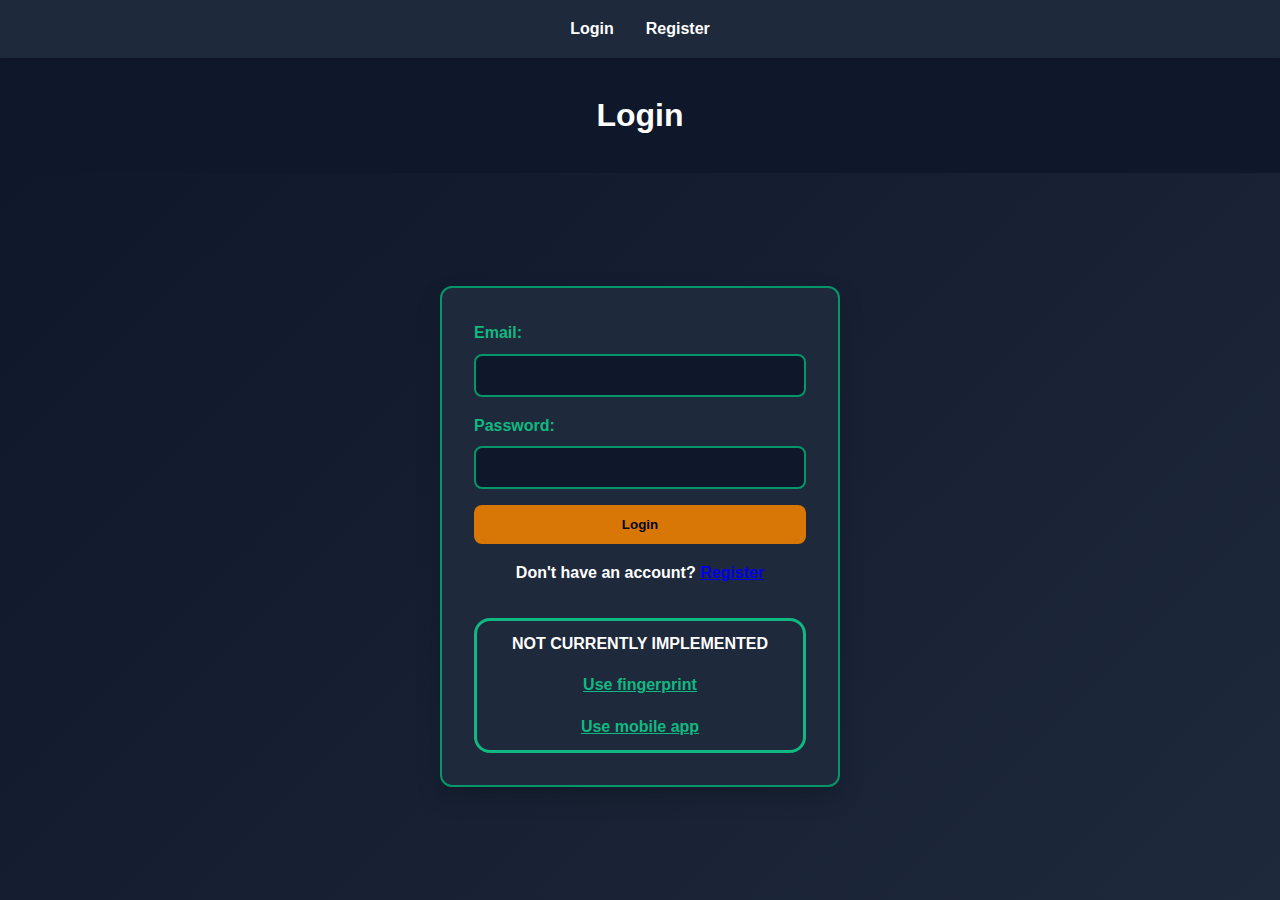
<file: backend/index.html>
<!DOCTYPE html>
<html lang="en">
  <head>
    <meta charset="UTF-8" />
    <meta name="viewport" content="width=device-width, initial-scale=1.0" />
    <link rel="stylesheet" href="app.css" />
    <title>Owl Safe - Login</title>
  </head>
  <body>
    <header>
      <nav>
        <ul>
          <li><a href="index.html">Login</a></li>
          <li><a href="register.html">Register</a></li>
        </ul>
      </nav>
    </header>
    <h1>Login</h1>
    <main>
      <form>
        <label for="email">Email:</label>
        <input type="email" id="email" name="email" required />
        <label for="password">Password:</label>
        <input type="password" id="password" name="password" required />
        <button type="submit">Login</button>
        <p class="register">
          Don't have an account? <a href="register.html">Register</a>
        </p>
        <section class="alternative-signin-container">
          <h2>NOT CURRENTLY IMPLEMENTED</h2>
          <ul class="alternative-signin">
            <li><a href="index.html">Use fingerprint</a></li>
            <li><a href="index.html">Use mobile app</a></li>
          </ul>
        </section>
      </form>
    </main>
  </body>
</html>
</file>
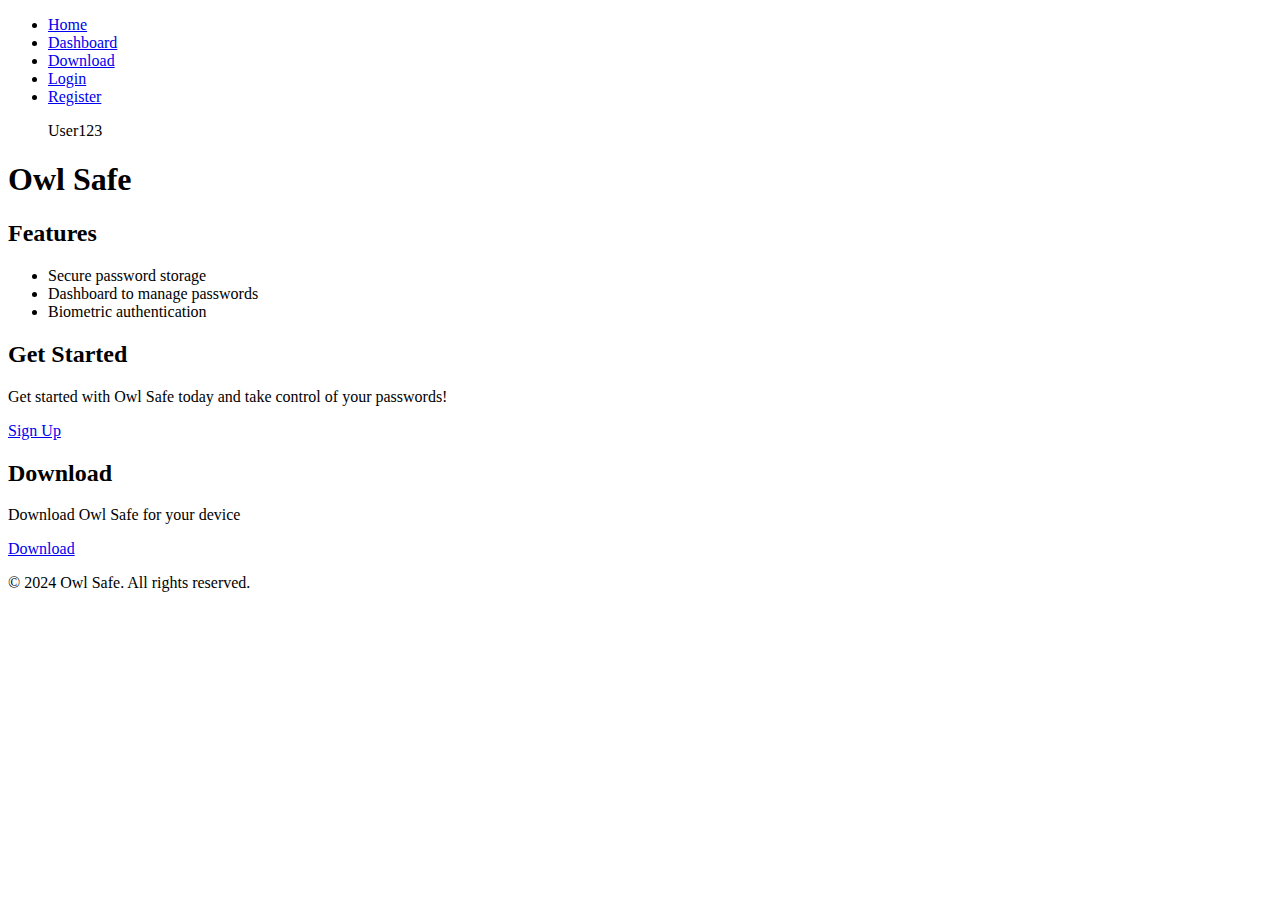
<file: backend/pythonv3_backend/templates/index.html>
<!DOCTYPE html>
<html lang="en">
  <head>
    <meta charset="UTF-8" />
    <meta name="viewport" content="width=device-width, initial-scale=1.0" />
    <title>Owl Safe - Home</title>
  </head>
  <body>
    <header>
      <nav class="nav">
        <ul>
          <li><a href="/">Home</a></li>
          <li><a href="/dashboard">Dashboard</a></li>
          <li><a href="/download">Download</a></li>
          <li><a href="/login">Login</a></li>
          <li><a href="/Register">Register</a></li>
          <p>User123</p>
        </ul>
      </nav>
      <h1>Owl Safe</h1>
    </header>

    <main>
      <section class="features">
        <h2>Features</h2>
        <ul>
          <li>Secure password storage</li>
          <li>Dashboard to manage passwords</li>
          <li>Biometric authentication</li>
        </ul>
      </section>
      <section class="get-started">
        <h2>Get Started</h2>
        <p>
          Get started with Owl Safe today and take control of your passwords!
        </p>
        <a href="/register" class="btn">Sign Up</a>
      </section>
      <section class="download">
        <h2>Download</h2>
        <p>Download Owl Safe for your device</p>
        <a href="/download" class="btn">Download</a>
      </section>
    </main>

    <footer class="footer">
      <p>&copy; 2024 Owl Safe. All rights reserved.</p>
    </footer>
  </body>
</html>
</file>
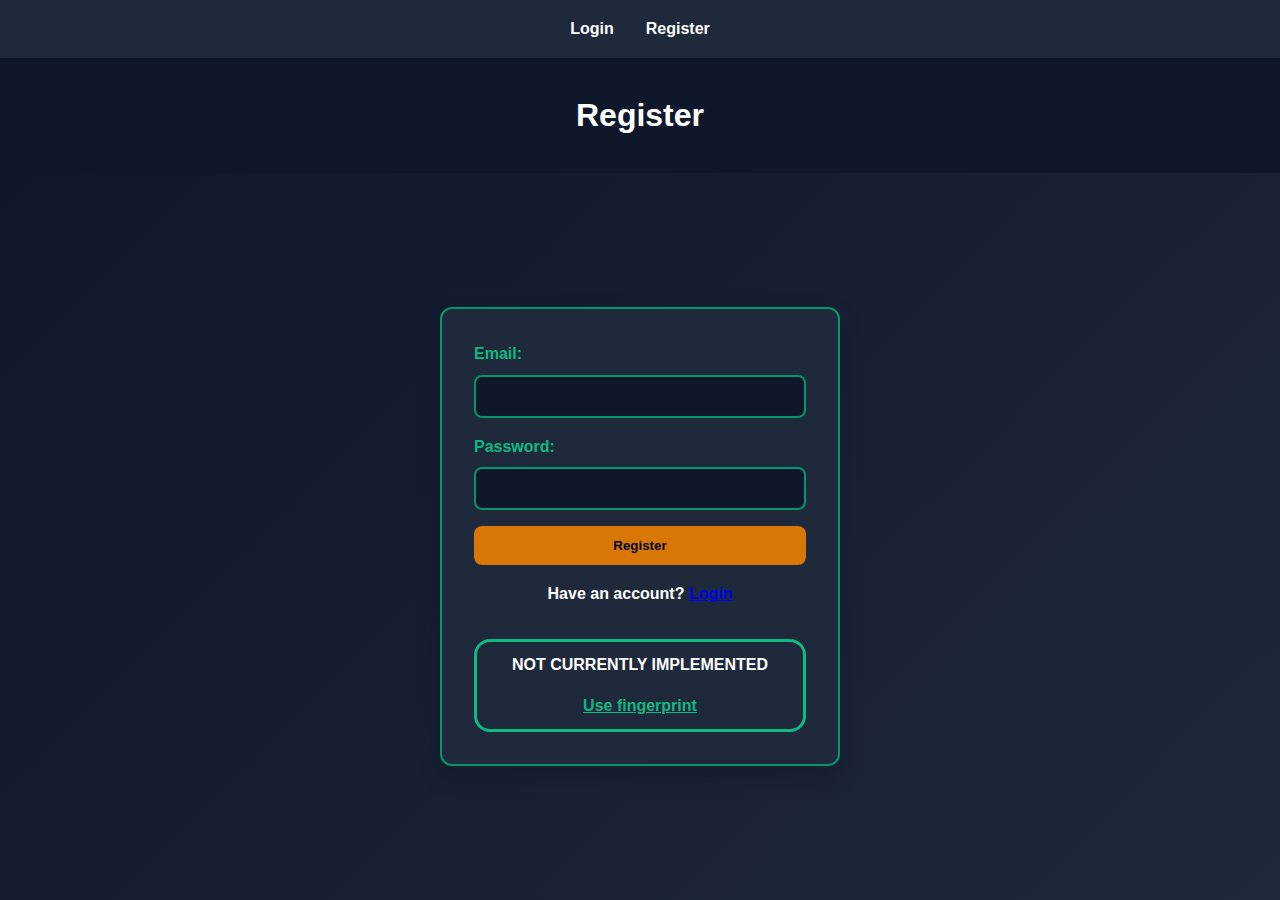
<file: backend/register.html>
<!DOCTYPE html>
<html lang="en">
  <head>
    <meta charset="UTF-8" />
    <meta name="viewport" content="width=device-width, initial-scale=1.0" />
    <link rel="stylesheet" href="app.css" />
    <title>Owl Safe - Login</title>
  </head>
  <body>
    <header>
      <nav>
        <ul>
          <li><a href="index.html">Login</a></li>
          <li><a href="register.html">Register</a></li>
        </ul>
      </nav>
    </header>
    <h1>Register</h1>
    <main>
      <form>
        <label for="email">Email:</label>
        <input type="email" id="email" name="email" required />
        <label for="password">Password:</label>
        <input type="password" id="password" name="password" required />
        <button type="submit">Register</button>
        <p class="register">Have an account? <a href="index.html">Login</a></p>
        <section class="alternative-signin-container">
          <h2>NOT CURRENTLY IMPLEMENTED</h2>
          <ul class="alternative-signin">
            <li><a href="index.html">Use fingerprint</a></li>
          </ul>
        </section>
      </form>
    </main>
  </body>
</html>
</file>
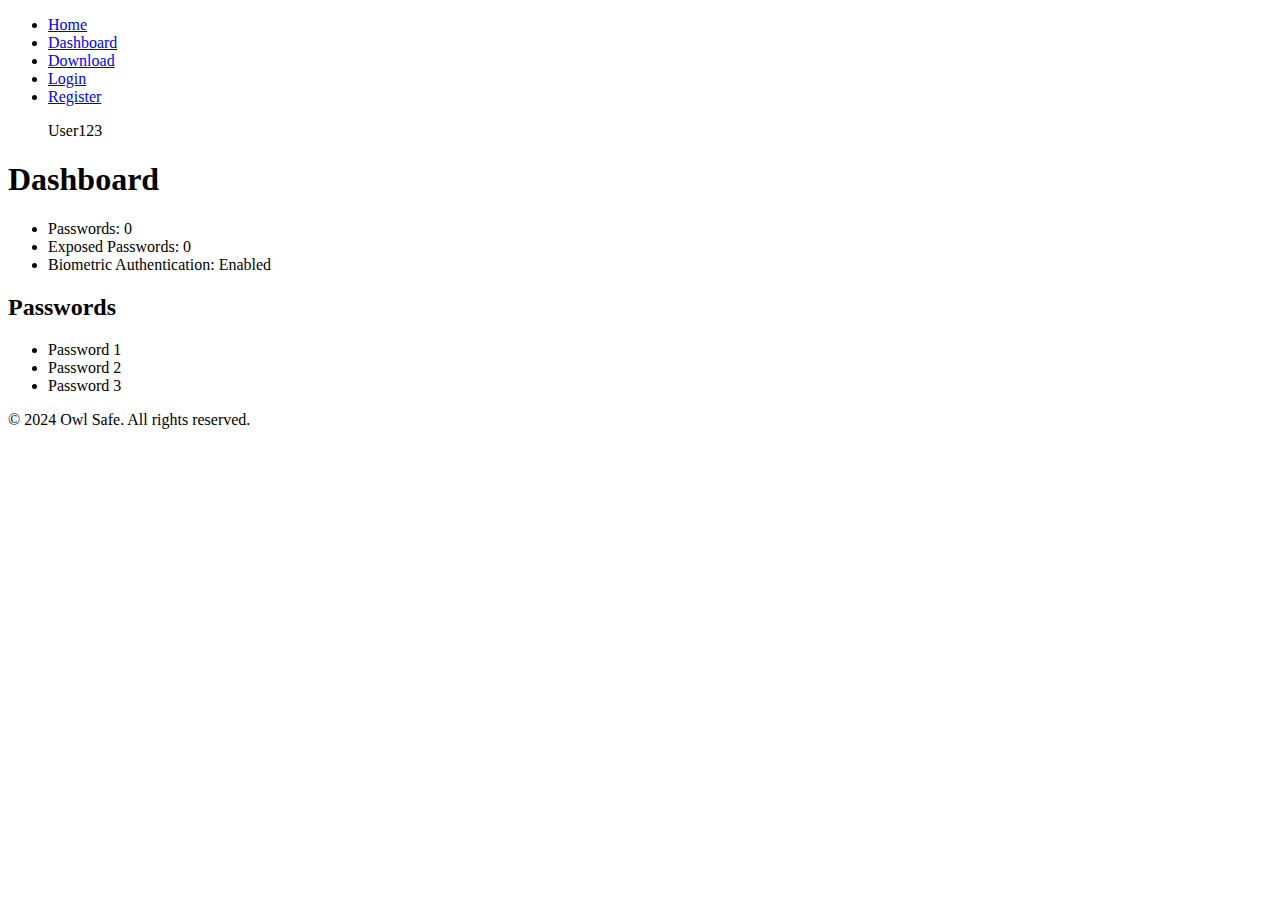
<file: backend/pythonv3_backend/templates/dashboard.html>
<!DOCTYPE html>
<html lang="en">
  <head>
    <meta charset="UTF-8" />
    <meta name="viewport" content="width=device-width, initial-scale=1.0" />
    <title>Owl Safe - Dashboard</title>
  </head>
  <body>
    <header>
      <nav class="nav">
        <ul>
          <li><a href="/">Home</a></li>
          <li><a href="/dashboard">Dashboard</a></li>
          <li><a href="/download">Download</a></li>
          <li><a href="/login">Login</a></li>
          <li><a href="/Register">Register</a></li>
          <p>User123</p>
        </ul>
      </nav>
      <h1>Dashboard</h1>
    </header>

    <main>
      <section class="summary">
        <ul>
          <li>Passwords: 0</li>
          <li>Exposed Passwords: 0</li>
          <li>Biometric Authentication: Enabled</li>
        </ul>
      </section>
      <section class="passwords">
        <h2>Passwords</h2>
        <ul>
          <li>Password 1</li>
          <li>Password 2</li>
          <li>Password 3</li>
        </ul>
      </section>
    </main>
    <footer class="footer">
      <p>&copy; 2024 Owl Safe. All rights reserved.</p>
    </footer>
  </body>
</html>
</file>
<file: backend/app.css>
:root {
  --bg-dark: #0f172a;
  --bg-secondary: #1e293b;
  --amber-primary: #d97706;
  --amber-secondary: #fbbf24;
  --emerald-primary: #059669;
  --emerald-secondary: #10b981;
  --text-white: #ffffff;
  --text-dark: #020617;
}

* {
  margin: 0;
  padding: 0;
  box-sizing: border-box;
}

body {
  font-family: "Arial", sans-serif;
  background-color: var(--bg-dark);
  color: var(--text-white);
  line-height: 1.6;
  display: flex;
  flex-direction: column;
  min-height: 100vh;
}

header {
  background-color: var(--bg-secondary);
  padding: 1rem;
  box-shadow: 0 2px 4px rgba(0, 0, 0, 0.1);
}

nav ul {
  list-style: none;
  display: flex;
  justify-content: center;
  gap: 2rem;
}

nav ul li a {
  color: var(--text-white);
  text-decoration: none;
  font-weight: bold;
  transition: color 0.3s ease;
}

nav ul li a:hover {
  color: var(--amber-primary);
}

h1 {
  text-align: center;
  margin: 2rem 0;
  color: var(--text-white);
}

main {
  flex-grow: 1;
  display: flex;
  justify-content: center;
  align-items: center;
  padding: 2rem;
  background: linear-gradient(135deg, var(--bg-dark), var(--bg-secondary));
}

form {
  background-color: var(--bg-secondary);
  border: 2px solid var(--emerald-primary);
  border-radius: 12px;
  padding: 2rem;
  width: 100%;
  max-width: 400px;
  box-shadow: 0 10px 25px rgba(0, 0, 0, 0.2);
}

form label {
  display: block;
  margin-bottom: 0.5rem;
  color: var(--emerald-secondary);
  font-weight: bold;
}

form input {
  width: 100%;
  padding: 0.75rem;
  margin-bottom: 1rem;
  background-color: var(--bg-dark);
  border: 2px solid var(--emerald-primary);
  border-radius: 8px;
  color: var(--text-white);
  transition: border-color 0.3s ease;
}

form input:focus {
  outline: none;
  border-color: var(--amber-primary);
  box-shadow: 0 0 0 3px rgba(217, 119, 6, 0.2);
}

form button {
  width: 100%;
  padding: 0.75rem;
  background-color: var(--amber-primary);
  color: var(--text-dark);
  border: none;
  border-radius: 8px;
  font-weight: bold;
  cursor: pointer;
  transition: background-color 0.3s ease, transform 0.2s ease;
}

form button:hover {
  background-color: var(--amber-secondary);
  transform: translateY(-2px);
}

form button:active {
  transform: translateY(1px);
}

.register {
  text-align: center;
  margin-top: 1rem;
  color: var(--text-white);
  font-weight: bold;
}

.alternative-signin-container {
  border: solid var(--emerald-secondary);
  border-radius: 1rem;
  padding: 10px 10px 10px 10px;
  margin-top: 2rem;
}

.alternative-signin-container h2 {
  font-size: 1rem;
  text-align: center;
}

.alternative-signin {
  display: flex;
  flex-direction: column;
  align-items: center;
}

.alternative-signin li {
  list-style: none;
  display: flex;
  justify-content: center;
  gap: 2rem;
  margin-top: 1rem;
}

.alternative-signin li a {
  color: var(--emerald-secondary);
  text-decoration: underline;
  font-weight: bold;
  transition: color 0.3s ease;
}

/* Responsive adjustments */
@media (max-width: 480px) {
  nav ul {
    flex-direction: column;
    align-items: center;
  }

  form {
    padding: 1.5rem;
    margin: 0 1rem;
  }
}
</file>
